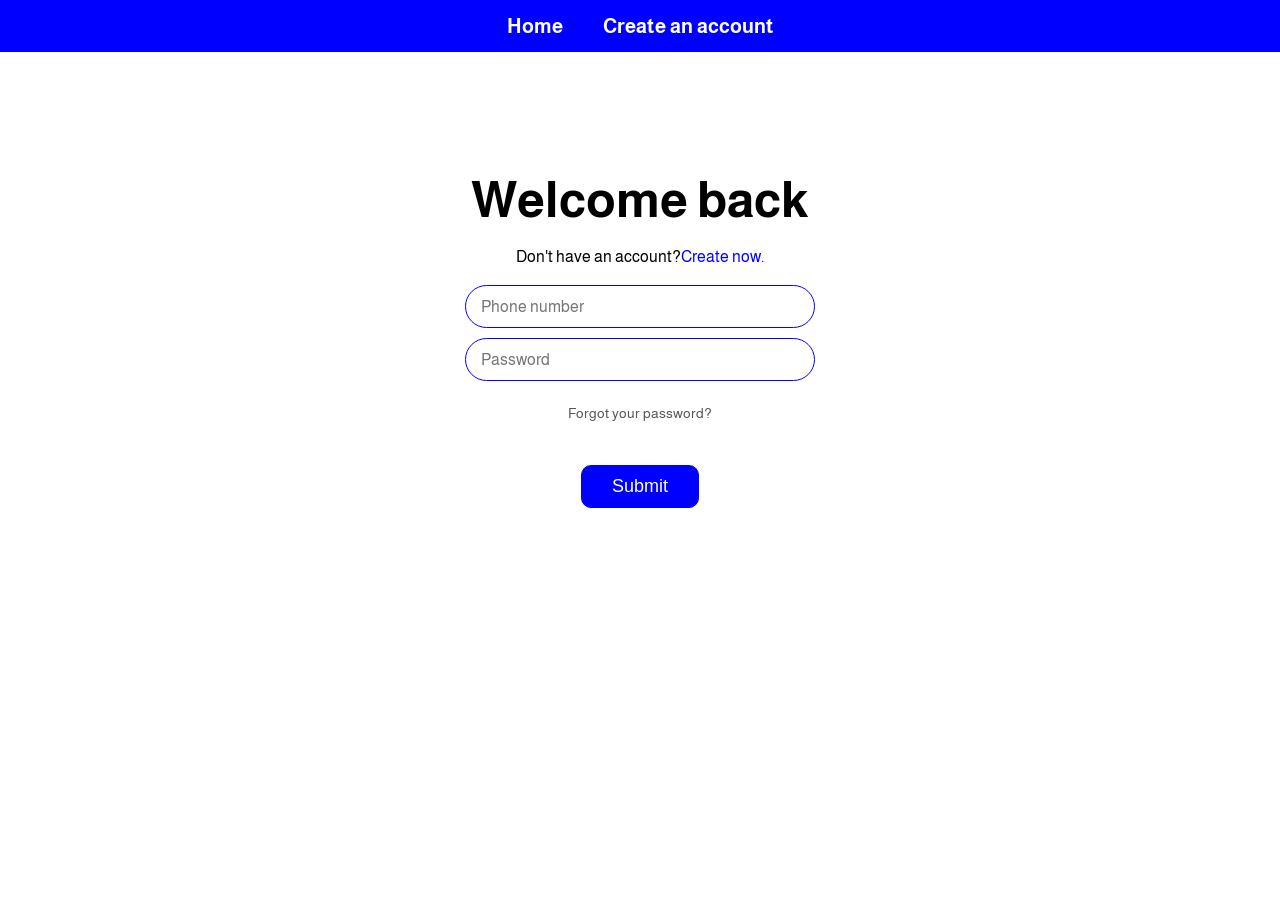
<file: login.html>
<!DOCTYPE html>
<html >
<head>
    <link href="https://fonts.googleapis.com/css2?family=Almarai:wght@400;700&display=swap" rel="stylesheet">
    <link rel="stylesheet" href="style.css">
</head>
<body>
    <nav class="hero-container">
        <ul>
            <li><a href="index.html">Home</a></li>
            <li><a href="signup.html">Create an account</a></li>
        </ul>
    </nav>
    <div class="panel2">
        <h1 class="login1">Welcome back</h1>
        <p>Don't have an account?<a href="signup.html" style="color: blue; text-decoration: none;">Create now.</a></p>
        <form class="form2">
            <input type="text" placeholder="Phone number">
            <input type="password" placeholder="Password">
            
            <div class="divs2">
                <p style="cursor:pointer; font-size: 14px; color: #555;">Forgot your password?</p>
                <button type="submit" class="btn5">Submit</button>
            </div>
        </form>
    </div>
</body>
</html>
</file>
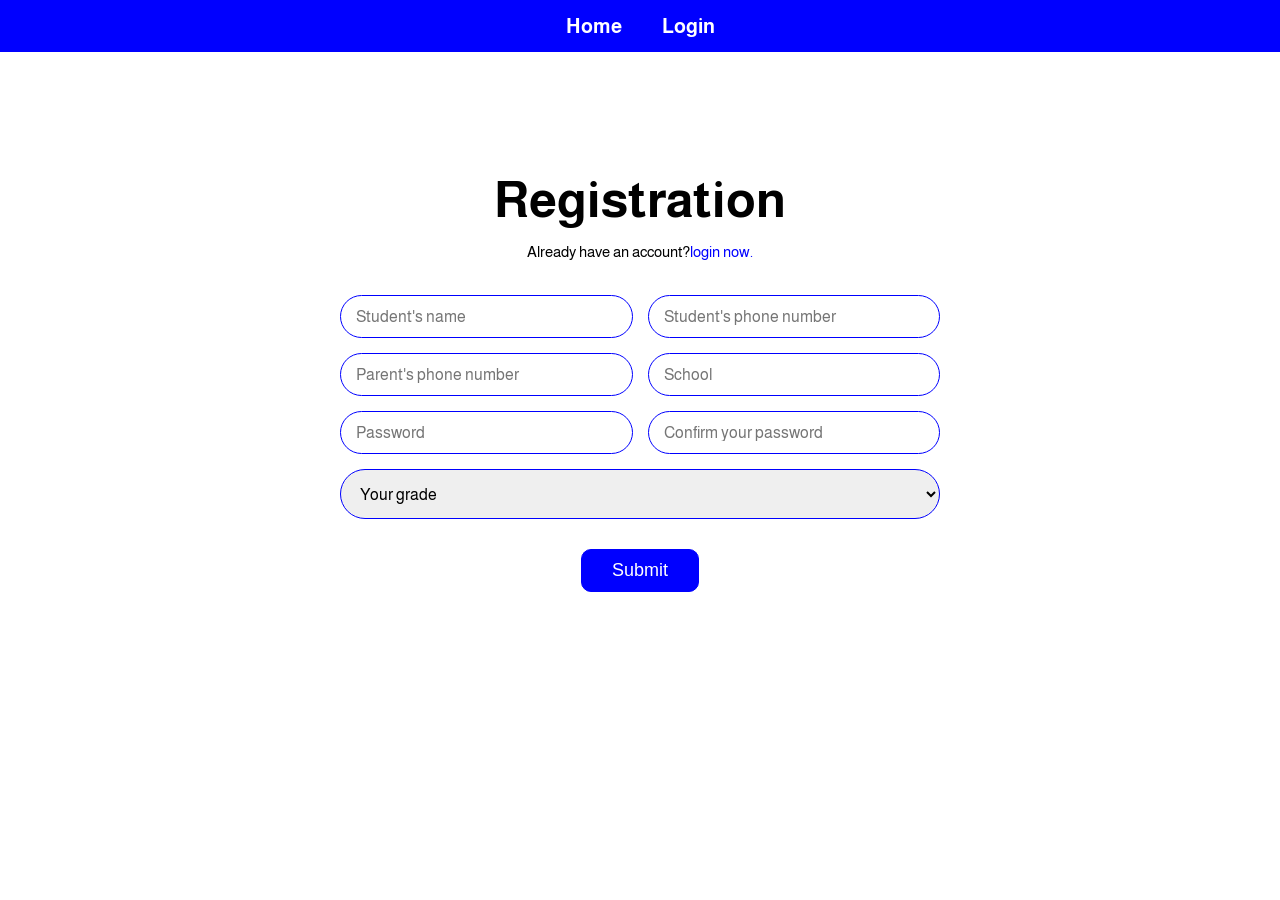
<file: signup.html>
<!DOCTYPE html>
<html>
<head>
    <link href="https://fonts.googleapis.com/css2?family=Almarai:wght@400;700&display=swap" rel="stylesheet">
    <link rel="stylesheet" href="style.css">
</head>
<body>
    <nav class="hero-container">
        <ul>
            <li><a href="index.html">Home</a></li>
            <li><a href="login.html">Login</a></li>
        </ul>
    </nav>
  
    <div class="panel">
        <div class="heading">
            <h1 class="login">Registration</h1>
        <p>Already have an account?<a href="login.html" style="color: blue; text-decoration: none;">login now.</a></p>
        </div>
        
        <form class="form2">
            <div class="d1">
                <input type="text" placeholder="Student's name">
                <input type="text" placeholder="Student's phone number">
                <input type="text" placeholder="Parent's phone number">
                <input type="text" placeholder="School">
                <input type="password" placeholder="Password">
                <input type="password" placeholder="Confirm your password">
            </div>
            
            <select class="s1">
                <option value="" disabled selected>Your grade</option>
                <option>Secondary one</option>
                <option>Secondary two</option>
                <option>Secondary three</option>
            </select>

            <div class="divs">
                <button type="submit" class="btn5">Submit</button>
            </div>
        </form>
    </div>
    <br>
</body>
</html>
</file>
<file: style.css>
/* General Settings */
body {
    background-image: url(https://img.freepik.com/free-vector/white-background-design-gradient-vector-modern-abstract_343694-2358.jpg?w=740);
    background-size: cover;
    background-position: center;
    background-attachment: fixed;
    font-family: "Almarai", sans-serif;
    margin: 0;
    padding: 0;
    overflow-x: hidden;
    max-width: 100%;
}

/* Auth Buttons (Top Corner) */
.nav-auth-btns {
    position: absolute;
    top: 20px;
    left: 20px;
    display: flex;
    gap: 10px;
}

.btn-small {
    text-decoration: none;
    border-radius: 10px;
    padding: 8px 15px;
    background-color: blue;
    color: white;
    border: 1px solid blue;
    font-size: 14px;
    transition: all 0.3s ease;
}
.btn-small:hover {
    background-color: transparent;
    color: blue;
    transform: scale(1.05);
}

/* Main Layout Wrapper */
.main-wrapper {
    display: flex;
    justify-content: space-around;
    align-items: center;
    padding: 100px 50px;
    min-height: 80vh;
}

/* Hero Text Styling */
.hero-text-section {
    text-align: left;
}

.main-title {
    font-size: 60px;
    line-height: 1.2;
    /*margin-bottom: 30px;*/
    font-family: "Aref Ruqaa", serif;
}

.main-title span {
    color: blue;
    font-family: "Aref Ruqaa", serif;   
}

.hero-btns-group {
    display: flex;
    gap: 20px;
    justify-content: flex-start;
    text-decoration: none;
}
hr{
    width: 50%;
    height: 2px;
    color:black;
    background-color: black;
}
.btn-main a {
    font-family: "Almarai", sans-serif;
    border-radius: 10px;
    padding: 12px 25px;
    border: blue solid 1px;
    color: white;
    background-color: blue;
    cursor: pointer;
    font-size: 18px;
    transition: all 0.3s ease;
}

.btn-main a:hover {
    background-color: transparent;
    color: blue;
    transform: scale(1.05);
}
/* Profile and Courses (The Column Fix) */
.profile-box {
    display: flex;
    flex-direction: column; /* This stacks image and text */
    align-items: center;    /* Centers them */
    gap: 20px;
}

.profile-img {
    width: 450px;
    height: 450px;
    border: blue solid 4px;
    object-fit: cover;
    border-radius: 50%;
    box-shadow: 0 10px 20px rgba(0,0,0,0.1);
}

.courses-title {
    font-size: 40px;
    font-weight: 800;
    margin: 0;
    text-align: center;
    font-family:"Almarai", sans-serif ;
}
.courses-images{
    display: flex;
    gap: 50px;
    flex-wrap: wrap;
    justify-content: center;
}
.img1,.img2,.img3{
    width: 270px;
    height: 270px;
}
.courses-card{
    width: 270px;
    background-color:#ffffff2b;
    border-radius: 10px;
    padding-bottom: 33px;
    overflow: hidden;
    border: 1px blue solid;
}
.courses-card:hover{
    transition: all 0.3s ease;
    transform: scale(1.05);
}
.course-name h3{
    font-family: 'Outfit', sans-serif;
    color:blue;
    font-size: 25px;
    margin-bottom: 10px;
    opacity: 0.9;
}
.course-name{
    text-align: center;
}
.courses-card img{
    display: block;
}
.course-discription p{
    font-size: 16px;
    padding: 1px 10px;
    font-family:cursive;
    margin-bottom: 15px;
}
.course-discription p span{
    text-align: center;
    font-family: cursive;
    margin-left: 55px;

}
.course-discription{
    text-align: left;
}
.button-area{
    text-align: center;
}
.button-area button{
    border-radius: 5px;
    padding: 5px 7px;
    background-color: blue;
    border: blue 2px solid;
    color: white;
}
.button-area button:hover{
    background-color: transparent;
    transform: scale(1.05);
    transition: all 0.3s ease;
    color: blue ;
}
.button-area2{
    text-align: center;
    margin-top: 10px;
}
.button-area2 button{
    border-radius: 10px;
    padding: 5px 4px;
}
.button-area2 button:hover{
    cursor: pointer;
    background-color: transparent;

}
.text-area{
    align-items: center;
    justify-content: center;
    background-color: black;
    width:50px;
    border-radius: 5px;
    text-align: center;
    margin-left: 110px;
}
.text-area p{
    color: white;
    font-size: 13px;
    padding: 3px 2px;
}
.about-youssef{
    display: flex;
    flex-direction: column;
    text-align: center;
    justify-content: center;
    align-items: center;
}
.about-youssef p{
    font-size: 20px;
    line-height: 1.5;
}
.about-youssef p b{
    color: blue;
    font-family: "Aref Ruqaa", serif;
}
.img-info{
    display: flex;
    gap:16px;

}
.img-info img{
    border-radius: 50%;
    border: blue 2px solid;
    transition: all 0.3s ease;
    width: 170px;
    height: 170px;
    object-fit: cover;
    
}
.img-info img:hover{
    transform: scale(1.05);
}
/* Navbar */
.hero-container {
    background-color: blue;
    width: 100%;
    top: 0;
    z-index: 1000;
}

.hero-container ul {
    display: flex;
    justify-content: center;
    gap: 40px;
    list-style: none;
    padding: 15px 0;
    margin: 0;
}

.hero-container ul li a, .hero-container ul li {
    color: white;
    text-decoration: none;
    font-size: 20px;
    font-weight: bold;
}
/* Panels (Login and Sign Up) */
.panel, .panel2 {
    text-align: center;
    margin-top: 120px; /* Space for the fixed navbar */
    font-family: "Almarai", sans-serif;
}
.panel p{
    font-size: 15px;
}
.heading{
    display: flex;
    flex-direction: column;
    gap: 0;
}
.login1 {
    font-size: 50px;
    margin-bottom: 20px;
}
.login{
    font-size: 50px;
    margin: 0;
}

/* Forms & Grid */
.form2 {
    margin-top: 20px;
}

.d1 {
    display: grid;
    grid-template-columns: 1fr 1fr;
    gap: 15px; /* Small gap for clean UI */
    max-width: 600px;
    margin: 0 auto;
}

.d1 input, .panel2 input, .s1 {
    width: 100%;
    border-radius: 25px;
    padding: 12px 15px;
    border: solid 1px blue;
    box-sizing: border-box; /* Critical for grid alignment */
    font-family: "Almarai", sans-serif;
    font-size: 16px;
    outline: none;
}

/* Login specific input width */
.panel2 input {
    max-width: 350px;
    margin: 10px auto;
    display: block;
}

/* Dropdown styling */
.s1 {
    max-width: 600px;
    margin-top: 15px;
    height: 50px;
    cursor: pointer;
}

/* Buttons */
.btn5 {
    border-radius: 10px;
    border: blue 1px solid;
    background-color: blue;
    color: white;
    padding: 10px 30px;
    cursor: pointer;
    font-size: 18px;
    margin-top: 20px;
    transition: all 0.3s ease;
}

.btn5:hover {
    background-color: transparent;
    color: blue;
    transform: scale(1.05);
}

.divs, .divs2 {
    display: flex;
    flex-direction: column;
    align-items: center;
    gap: 10px;
    margin-top: 10px;
}
@media (max-width:600px) {
    .courses-card{
        width: 220px;
        height: 480px;
        text-align: center;
        justify-content: center;
        margin: auto;
    }
    .courses-images img{
        width: 220px;
        height: 220px;
        object-fit: cover;
    }
    .profile-img{
order: 1;
width: 250px;
height: 250px;
    }
    .hero-text-section{
order: 2;
    }
    .main-title{
        font-size: 40px;
    }
.main-wrapper{
    flex-direction: column;
    display: flex;
}
.btn-main {
    white-space: nowrap;
}
.btn-main a{
    padding: 8px 10px;
    font-size: 13px;
}
.hero-btns-group{
display: flex;
}
.text-area {
    margin: auto;
}
.img-info{
    display: flex;
    flex-direction: row;
    gap: 5px;
}
.img-info img{
    width: 90px;
    height: 90px;
}
.info-name h1{
    font-size: 25px;
}
.about-youssef p{
    font-size: 15px;
}
}
</file>
